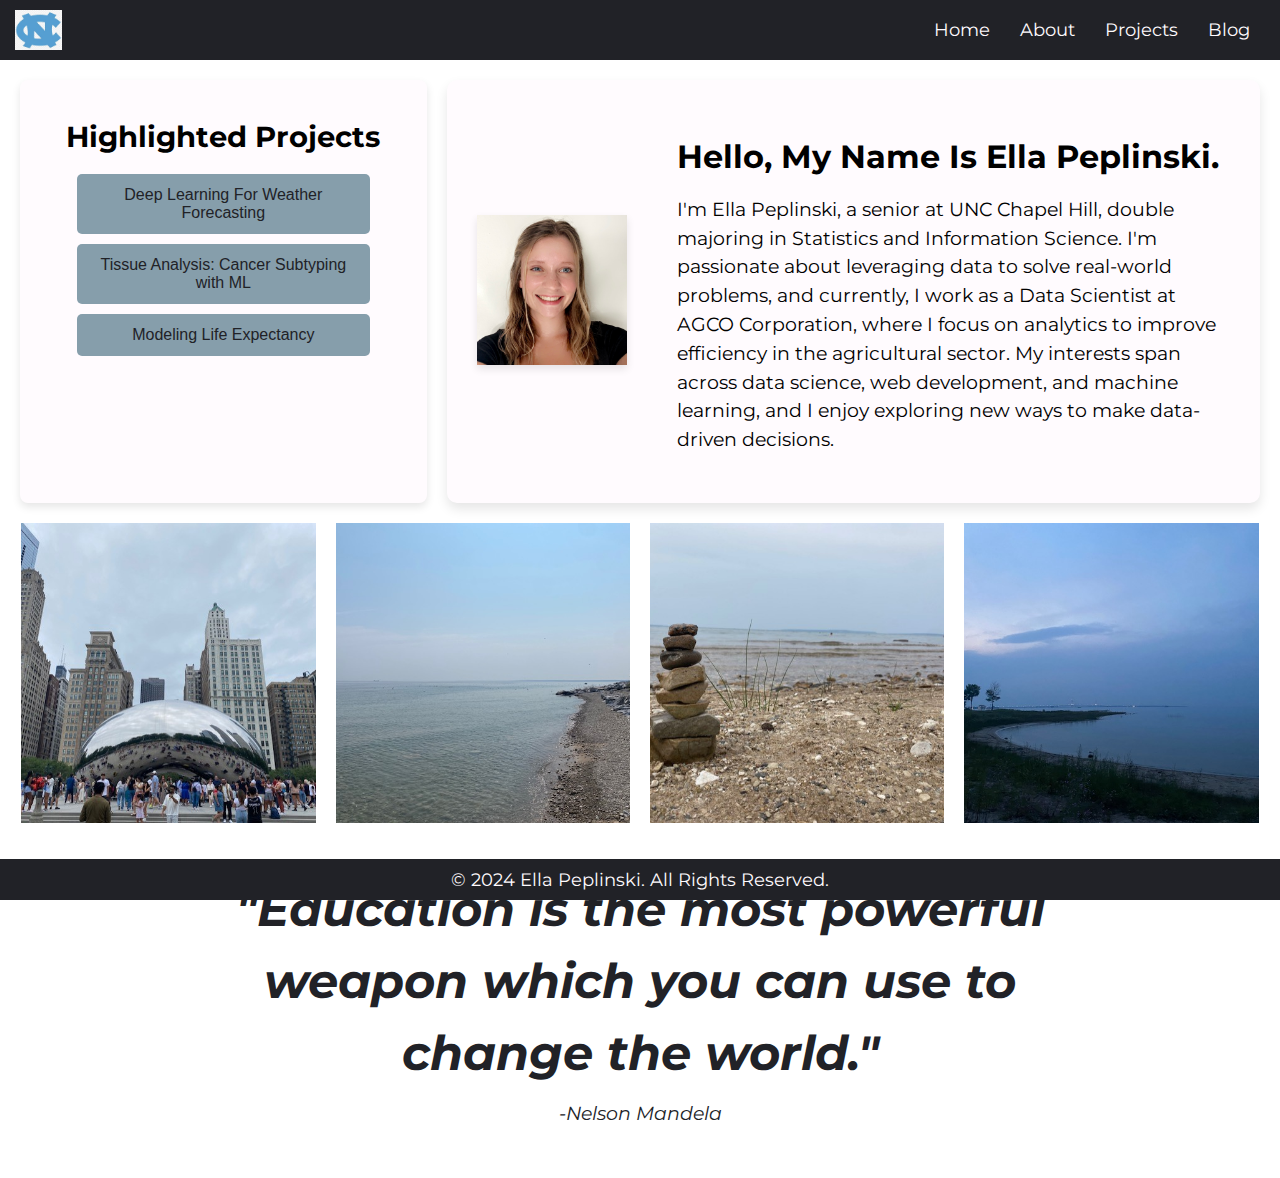
<file: index.html>
<!DOCTYPE html>
<html lang="en">
<head>
    <meta charset="UTF-8">
    <meta name="viewport" content="width=device-width, initial-scale=1.0">
    <title>Final Project</title>
    <link href="https://fonts.googleapis.com/css2?family=Montserrat:wght@400;700&display=swap" rel="stylesheet">
    <link rel="stylesheet" href="css/styles.css"> 
</head>

<body>
    <nav class="nav">
        <div class="nav-header">
            <img src="image/download.jpeg" alt="Logo" class="logo"> <!-- Logo Image -->
            <button class="nav-toggle" aria-label="Toggle Navigation">&#9776;</button> <!-- Hamburger Icon -->
        </div>
        <ul class="nav-links">
            <li><a href="index.html">Home</a></li>
            <li><a href="about.html">About</a></li>
            <li><a href="projects.html">Projects</a></li>
            <li><a href="blog.html">Blog</a></li>
        </ul>
    </nav>
    <script>
        // JavaScript for the toggle function
        const navToggle = document.querySelector(".nav-toggle");
        const navLinks = document.querySelector(".nav-links");

        navToggle.addEventListener("click", () => {
            navLinks.classList.toggle("nav-open");
            navToggle.textContent = navLinks.classList.contains("nav-open") ? "✖" : "☰";
        });
    </script>

    <div class="home-container">
        <section class = "projects-section">
            <h1>Highlighted Projects</h1>
            <a href="Deep_Learning_Project.html">
                <button class="project-button">Deep Learning For Weather Forecasting</button>
            </a>
            <a href="Machine_Learning_Project.html">
                <button class="project-button">Tissue Analysis: Cancer Subtyping with ML</button>
            </a>
            <a href="Data_Science_Project.html">
                <button class="project-button">Modeling Life Expectancy</button>
            </a>
        </section>
    

        <section class="about-section">
            <div class="headshot">
                <img src="image/headshot.jpg" alt = "Ella Peplinski Headshot">
            </div>

            <div class="about-text">
                <h2>Hello, My Name Is Ella Peplinski.</h2>
                <p>  I'm Ella Peplinski, a senior at UNC Chapel Hill, double majoring in Statistics and Information Science. I'm passionate about leveraging data to solve real-world problems, and currently, I work as a Data Scientist at AGCO Corporation, where I focus on analytics to improve efficiency in the agricultural sector. My interests span across data science, web development, and machine learning, and I enjoy exploring new ways to make data-driven decisions.
                </p>
            </div>
        </section>
    </div>

    <section class="image-section">
        <img src="image/bean.jpg" alt="Image 1" class="image">
        <img src="image/water.jpg" alt="Image 2" class="image">
        <img src="image/rock.jpg" alt="Image 3" class="image">
        <img src="image/dusk.jpg" alt="Image 4" class="image">
    </section>

    <section class="quote-section">
        <blockquote class="quote">
            "Education is the most powerful weapon which you can use to change the world."
            <span class="author">-Nelson Mandela</span>
        </blockquote>
    </section>


<footer class="footer">
    <p>&copy; 2024 Ella Peplinski. All Rights Reserved.</p>
</footer>

</body>
</html>
</file>
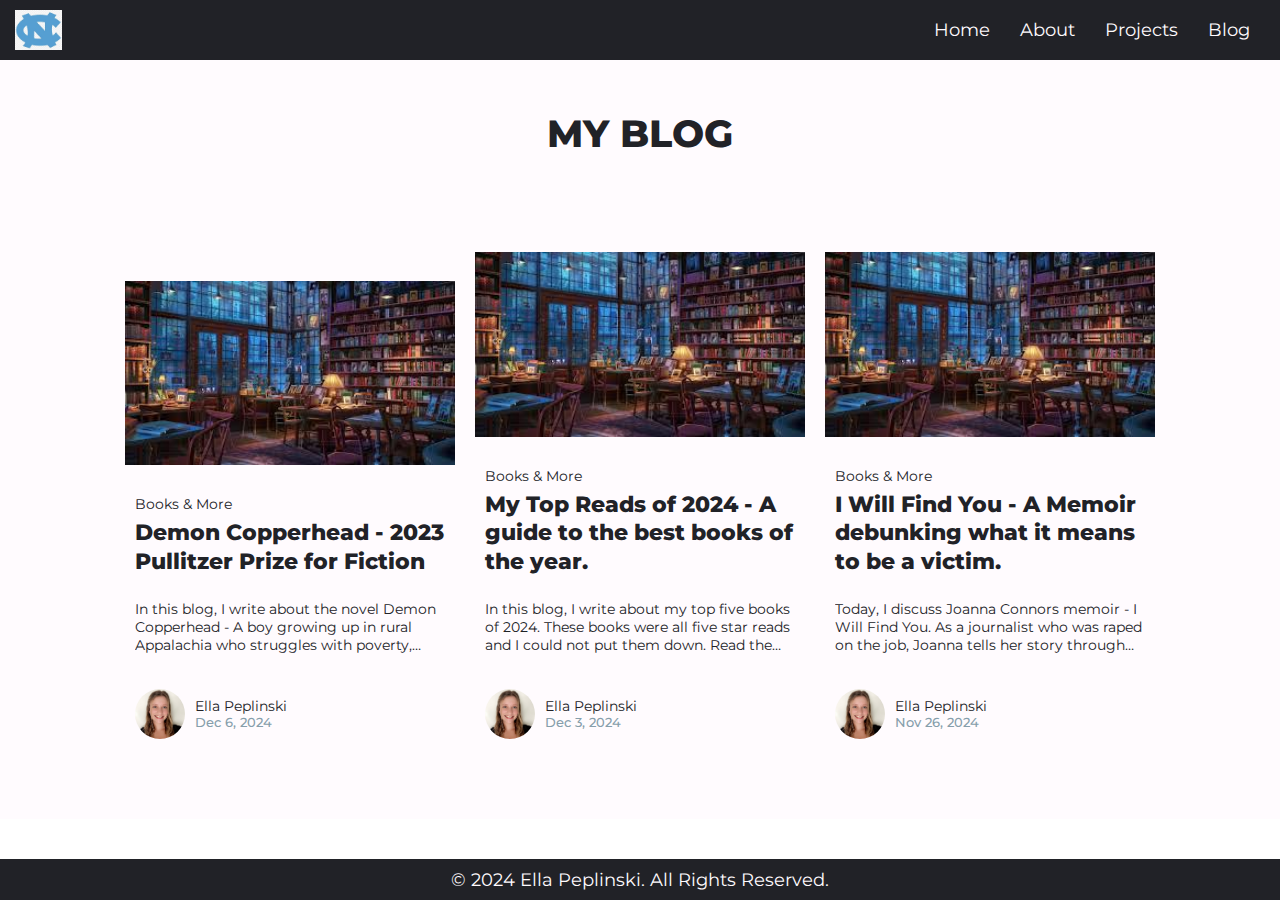
<file: blog.html>
<!DOCTYPE html>
<html lang="en">
<head>
    <meta charset="UTF-8">
    <meta name="viewport" content="width=device-width, initial-scale=1.0">
    <title>Final Project</title>
    <link href="https://fonts.googleapis.com/css2?family=Montserrat:wght@400;700&display=swap" rel="stylesheet">
    <link rel="stylesheet" href="css/styles.css"> 
    <link rel="stylesheet" href="https://cdnjs.cloudflare.com/ajax/libs/font-awesome/6.7.1/css/all.min.css">
</head>

<body>
    <nav class="nav">
        <div class="nav-header">
            <img src="image/download.jpeg" alt="Logo" class="logo"> <!-- Logo Image -->
            <button class="nav-toggle" aria-label="Toggle Navigation">&#9776;</button> <!-- Hamburger Icon -->
        </div>
        <ul class="nav-links">
            <li><a href="index.html">Home</a></li>
            <li><a href="about.html">About</a></li>
            <li><a href="projects.html">Projects</a></li>
            <li><a href="blog.html">Blog</a></li>
        </ul>
    </nav>
    <script>
        // JavaScript for the toggle function
        const navToggle = document.querySelector(".nav-toggle");
        const navLinks = document.querySelector(".nav-links");

        navToggle.addEventListener("click", () => {
            navLinks.classList.toggle("nav-open");
            navToggle.textContent = navLinks.classList.contains("nav-open") ? "✖" : "☰";
        });
    </script>

    <section id="blog">
        <div class="blog-heading">
            <h3>My Blog</h3>
        </div>

        <div class="blog-box-container">

            <div class="blog-box">
                <div class="blog-box-img"></div>
                    <img src="image/books.jpeg" alt="My Top Books">
                    <a href="My_Top_Reads.html" class="blog-img-link" aria-label="Read more about My Top Books">
                        <i class="fa-solid fa-arrow-right-from-bracket"></i>
                    </a>

                <div class="blog-box-text">
                    <strong>Books & More</strong>
                    <a href="Demon_Copperhead_Review.html" class="blog-text-link">Demon Copperhead - 2023 Pullitzer Prize for Fiction</a>
                    <p>In this blog, I write about the novel Demon Copperhead - A boy growing up in rural Appalachia who struggles with poverty, addiction, and generational trauma. Read this review to join in the conversation about a great piece of literary work!</p>
                    <div class="blog-author">
                        <div class="blog-author-img">
                            <img src="image/headshot.jpg" alt="">
                        </div>

                        <div class="blog-author-text">
                            <strong>Ella Peplinski</strong>
                            <span>Dec 6, 2024</span>
                        </div>

                    </div>
                </div>
            </div>



            <div class="blog-box">
                <div class="blog-box-img"></div>
                    <img src="image/books.jpeg" alt="My Top Books">
                    <a href="#" class="blog-img-link" aria-label="Read more about My Top Books">
                        <i class="fa-solid fa-arrow-right-from-bracket"></i>
                    </a>

                <div class="blog-box-text">
                    <strong>Books & More</strong>
                    <a href="#">My Top Reads of 2024 - A guide to the best books of the year.</a>
                    <p>In this blog, I write about my top five books of 2024. These books were all five star reads and I could not put them down. Read the article to find your next book!</p>
                    <div class="blog-author">
                        <div class="blog-author-img">
                            <img src="image/headshot.jpg" alt="">
                        </div>

                        <div class="blog-author-text">
                            <strong>Ella Peplinski</strong>
                            <span>Dec 3, 2024</span>
                        </div>

                    </div>
                </div>
            </div>



            <div class="blog-box">
                <div class="blog-box-img"></div>
                    <img src="image/books.jpeg" alt="My Top Books">
                    <a href="#" class="blog-img-link" aria-label="Read more about My Top Books">
                        <i class="fa-solid fa-arrow-right-from-bracket"></i>
                    </a>

                <div class="blog-box-text">
                    <strong>Books & More</strong>
                    <a href="#">I Will Find You - A Memoir debunking what it means to be a victim.</a>
                    <p>Today, I discuss Joanna Connors memoir - I Will Find You. As a journalist who was raped on the job, Joanna tells her story through the victim narrative, debunking what it means to be a victim, and how, more often than not, it is not a flashy scene but a slow descent into losing onself. I talk about her empowering story in this review.</p>
                    <div class="blog-author">
                        <div class="blog-author-img">
                            <img src="image/headshot.jpg" alt="">
                        </div>

                        <div class="blog-author-text">
                            <strong>Ella Peplinski</strong>
                            <span>Nov 26, 2024</span>
                        </div>

                    </div>
                </div>
            </div>
        </div>
    </section>

<footer class="footer">
    <p>&copy; 2024 Ella Peplinski. All Rights Reserved.</p>
</footer>

</body>
</html>
</file>
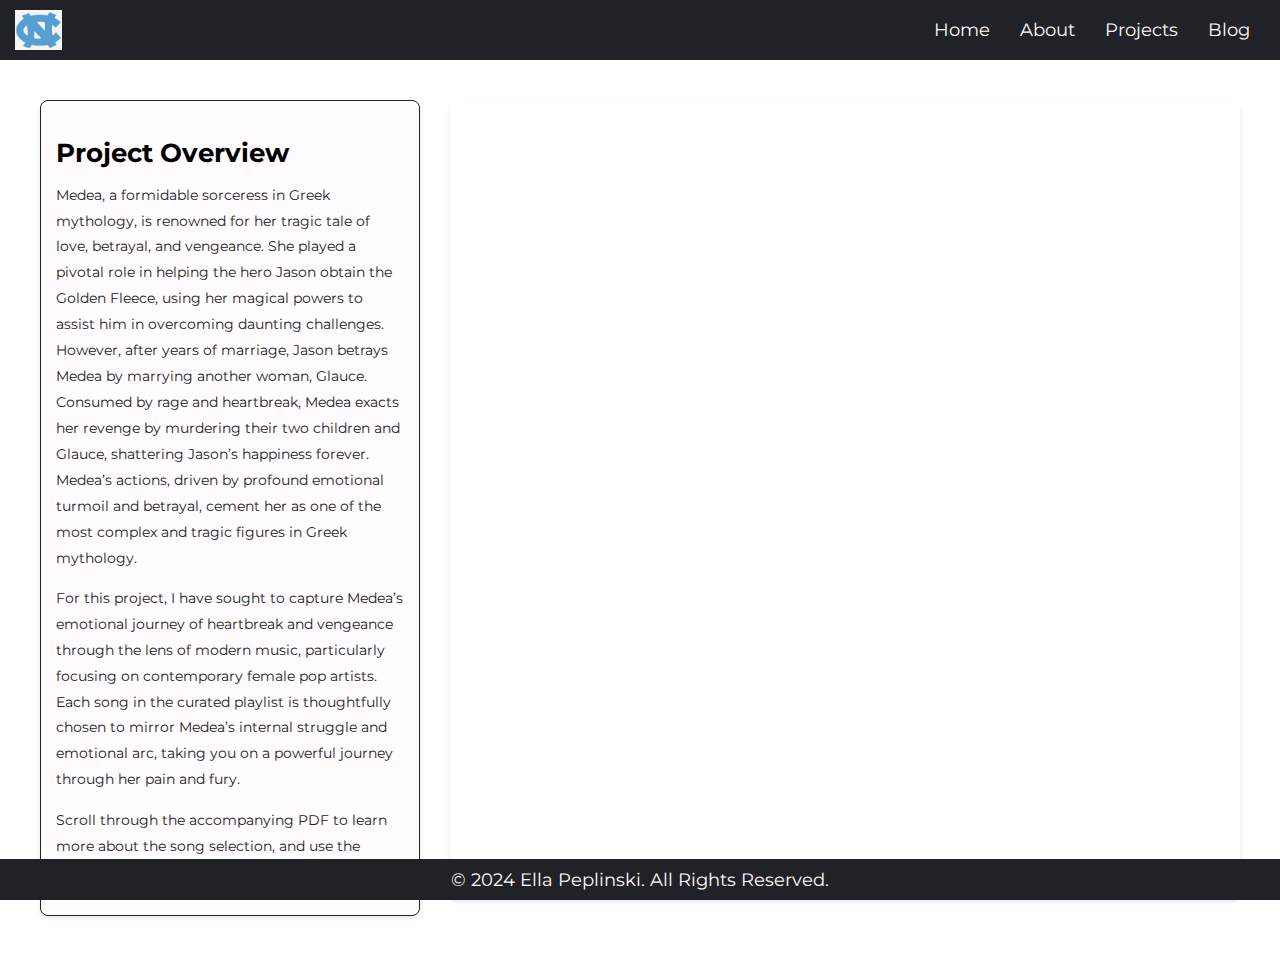
<file: Classical_Mythology_Project.html>
<!DOCTYPE html>
<html lang="en">
<head>
    <meta charset="UTF-8">
    <meta name="viewport" content="width=device-width, initial-scale=1.0">
    <title>Final Project</title>
    <link href="https://fonts.googleapis.com/css2?family=Montserrat:wght@400;700&display=swap" rel="stylesheet">
    <link rel="stylesheet" href="css/styles.css"> 
</head>

<body>
    <nav class="nav">
        <div class="nav-header">
            <img src="image/download.jpeg" alt="Logo" class="logo"> <!-- Logo Image -->
            <button class="nav-toggle" aria-label="Toggle Navigation">&#9776;</button> <!-- Hamburger Icon -->
        </div>
        <ul class="nav-links">
            <li><a href="index.html">Home</a></li>
            <li><a href="about.html">About</a></li>
            <li><a href="projects.html">Projects</a></li>
            <li><a href="blog.html">Blog</a></li>
        </ul>
    </nav>
    <script>
        // JavaScript for the toggle function
        const navToggle = document.querySelector(".nav-toggle");
        const navLinks = document.querySelector(".nav-links");

        navToggle.addEventListener("click", () => {
            navLinks.classList.toggle("nav-open");
            navToggle.textContent = navLinks.classList.contains("nav-open") ? "✖" : "☰";
        });
    </script>

    <div class="project-container">
        <div class="abstract-section">
            <h2>Project Overview</h2>
            <p>
                Medea, a formidable sorceress in Greek mythology, is renowned for her tragic tale of love, betrayal, and vengeance. She played a pivotal role in helping the hero Jason obtain the Golden Fleece, using her magical powers to assist him in overcoming daunting challenges. However, after years of marriage, Jason betrays Medea by marrying another woman, Glauce. Consumed by rage and heartbreak, Medea exacts her revenge by murdering their two children and Glauce, shattering Jason’s happiness forever. Medea’s actions, driven by profound emotional turmoil and betrayal, cement her as one of the most complex and tragic figures in Greek mythology.
            </p>
            <p>
                For this project, I have sought to capture Medea’s emotional journey of heartbreak and vengeance through the lens of modern music, particularly focusing on contemporary female pop artists. Each song in the curated playlist is thoughtfully chosen to mirror Medea’s internal struggle and emotional arc, taking you on a powerful journey through her pain and fury.
            </p>
            <p>
                Scroll through the accompanying PDF to learn more about the song selection, and use the provided link to listen to the playlist in real-time.
            </p>

        </div>

        <div class="pdf-section">
            <iframe src="project/The Heartbreak of Medea - Creative Project copy.pdf" title="Machine Learning Project Paper" width="100%" height="600px"></iframe>
        </div>
    </div>

<footer class="footer">
    <p>&copy; 2024 Ella Peplinski. All Rights Reserved.</p>
</footer>

</body>
</html>
</file>
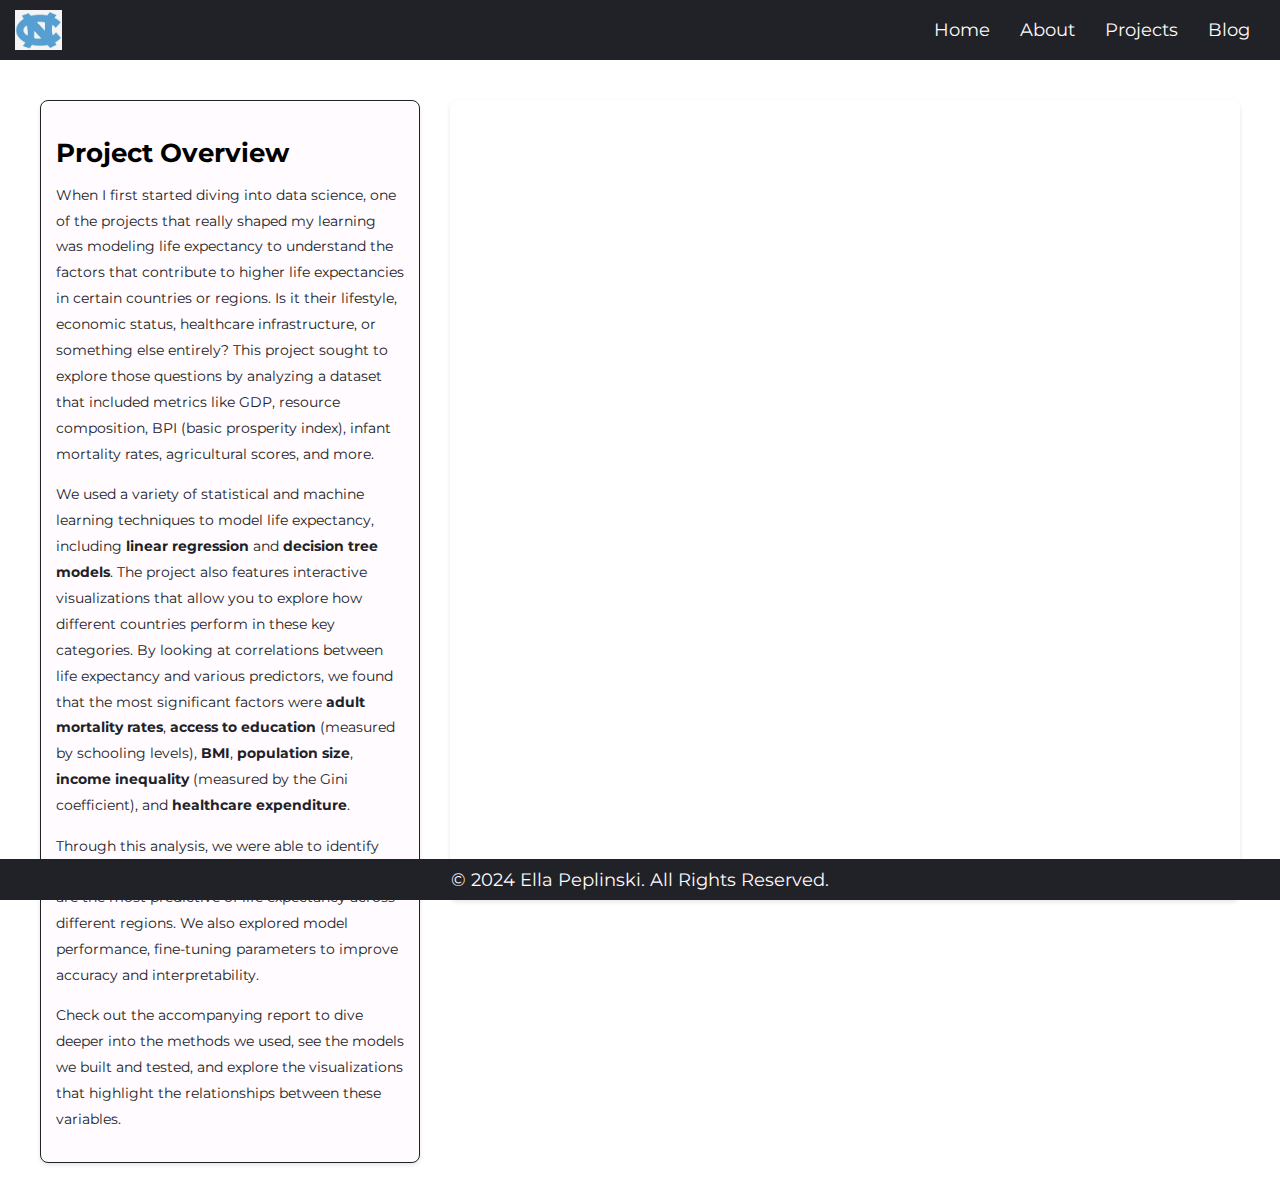
<file: Data_Science_Project.html>
<!DOCTYPE html>
<html lang="en">
<head>
    <meta charset="UTF-8">
    <meta name="viewport" content="width=device-width, initial-scale=1.0">
    <title>Final Project</title>
    <link href="https://fonts.googleapis.com/css2?family=Montserrat:wght@400;700&display=swap" rel="stylesheet">
    <link rel="stylesheet" href="css/styles.css"> 
</head>

<body>
    <nav class="nav">
        <div class="nav-header">
            <img src="image/download.jpeg" alt="Logo" class="logo"> <!-- Logo Image -->
            <button class="nav-toggle" aria-label="Toggle Navigation">&#9776;</button> <!-- Hamburger Icon -->
        </div>
        <ul class="nav-links">
            <li><a href="index.html">Home</a></li>
            <li><a href="about.html">About</a></li>
            <li><a href="projects.html">Projects</a></li>
            <li><a href="blog.html">Blog</a></li>
        </ul>
    </nav>
    <script>
        // JavaScript for the toggle function
        const navToggle = document.querySelector(".nav-toggle");
        const navLinks = document.querySelector(".nav-links");

        navToggle.addEventListener("click", () => {
            navLinks.classList.toggle("nav-open");
            navToggle.textContent = navLinks.classList.contains("nav-open") ? "✖" : "☰";
        });
    </script>

    <div class="project-container">
        <div class="abstract-section">
            <h2>Project Overview</h2>
            <p>
                When I first started diving into data science, one of the projects that really shaped my learning was modeling life expectancy to understand the factors that contribute to higher life expectancies in certain countries or regions. Is it their lifestyle, economic status, healthcare infrastructure, or something else entirely? This project sought to explore those questions by analyzing a dataset that included metrics like GDP, resource composition, BPI (basic prosperity index), infant mortality rates, agricultural scores, and more.
            </p>
            <p>
                We used a variety of statistical and machine learning techniques to model life expectancy, including <strong>linear regression</strong> and <strong>decision tree models</strong>. The project also features interactive visualizations that allow you to explore how different countries perform in these key categories. By looking at correlations between life expectancy and various predictors, we found that the most significant factors were <strong>adult mortality rates</strong>, <strong>access to education</strong> (measured by schooling levels), <strong>BMI</strong>, <strong>population size</strong>, <strong>income inequality</strong> (measured by the Gini coefficient), and <strong>healthcare expenditure</strong>.
            </p>
            <p>
                Through this analysis, we were able to identify patterns and trends that suggest which variables are the most predictive of life expectancy across different regions. We also explored model performance, fine-tuning parameters to improve accuracy and interpretability.
            </p>
            <p>
                Check out the accompanying report to dive deeper into the methods we used, see the models we built and tested, and explore the visualizations that highlight the relationships between these variables.
            </p>

        </div>

        <div class="pdf-section">
            <iframe src="project/Data_Science_Final_Report copy.pdf" title="Machine Learning Project Paper" width="100%" height="600px"></iframe>
        </div>
    </div>

<footer class="footer">
    <p>&copy; 2024 Ella Peplinski. All Rights Reserved.</p>
</footer>

</body>
</html>
</file>
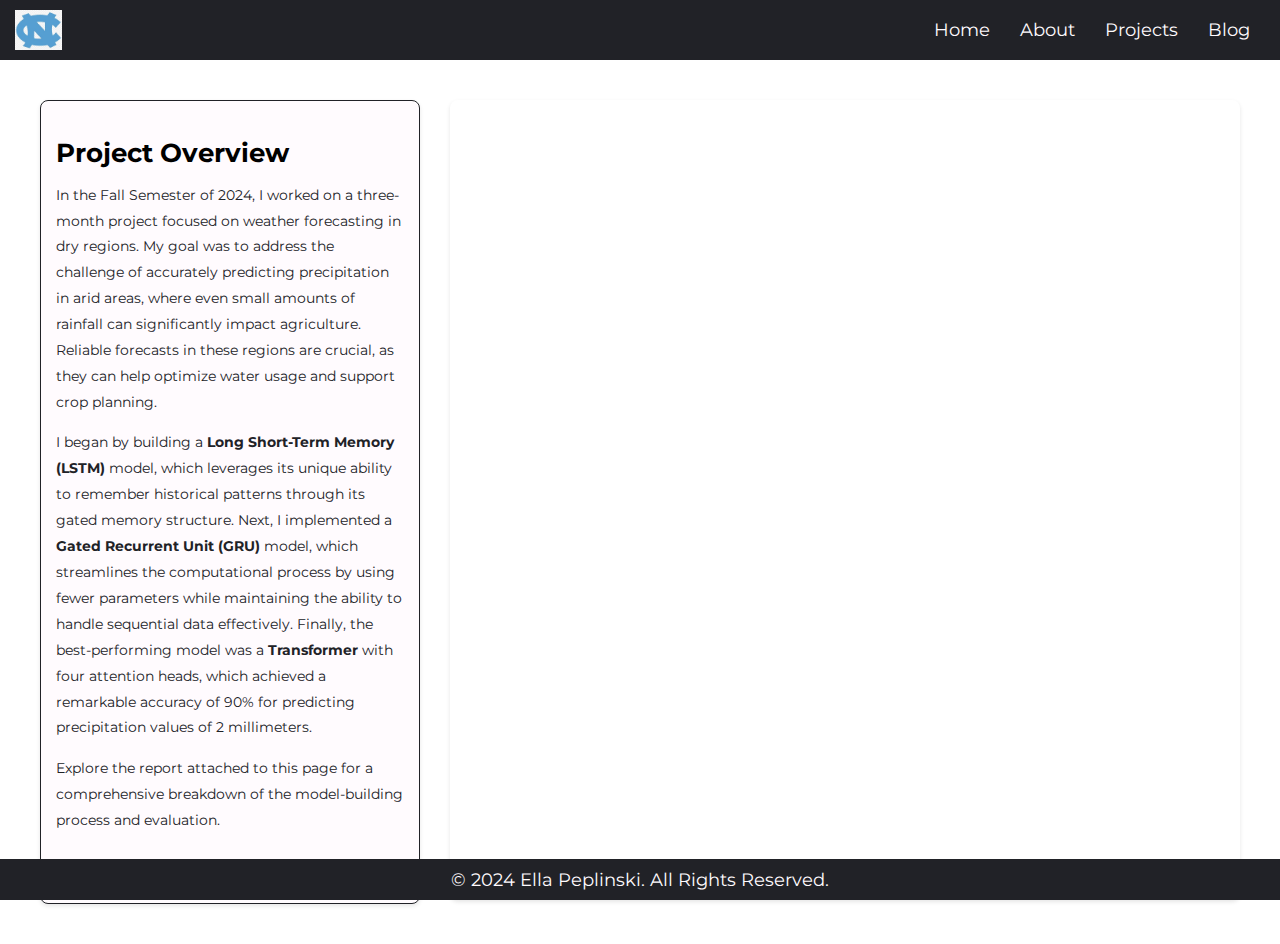
<file: Deep_Learning_Project.html>
<!DOCTYPE html>
<html lang="en">
<head>
    <meta charset="UTF-8">
    <meta name="viewport" content="width=device-width, initial-scale=1.0">
    <title>Final Project</title>
    <link href="https://fonts.googleapis.com/css2?family=Montserrat:wght@400;700&display=swap" rel="stylesheet">
    <link rel="stylesheet" href="css/styles.css"> 
</head>

<body>
    <nav class="nav">
        <div class="nav-header">
            <img src="image/download.jpeg" alt="Logo" class="logo"> <!-- Logo Image -->
            <button class="nav-toggle" aria-label="Toggle Navigation">&#9776;</button> <!-- Hamburger Icon -->
        </div>
        <ul class="nav-links">
            <li><a href="index.html">Home</a></li>
            <li><a href="about.html">About</a></li>
            <li><a href="projects.html">Projects</a></li>
            <li><a href="blog.html">Blog</a></li>
        </ul>
    </nav>
    <script>
        // JavaScript for the toggle function
        const navToggle = document.querySelector(".nav-toggle");
        const navLinks = document.querySelector(".nav-links");

        navToggle.addEventListener("click", () => {
            navLinks.classList.toggle("nav-open");
            navToggle.textContent = navLinks.classList.contains("nav-open") ? "✖" : "☰";
        });
    </script>

    <div class="project-container">
        <div class="abstract-section">
            <h2>Project Overview</h2>
            <p>
                In the Fall Semester of 2024, I worked on a three-month project focused on weather forecasting in dry regions. My goal was to address the challenge of accurately predicting precipitation in arid areas, where even small amounts of rainfall can significantly impact agriculture. Reliable forecasts in these regions are crucial, as they can help optimize water usage and support crop planning.
            </p>
            <p>
                I began by building a <strong>Long Short-Term Memory (LSTM)</strong> model, which leverages its unique ability to remember historical patterns through its gated memory structure. Next, I implemented a <strong>Gated Recurrent Unit (GRU)</strong> model, which streamlines the computational process by using fewer parameters while maintaining the ability to handle sequential data effectively. Finally, the best-performing model was a <strong>Transformer</strong> with four attention heads, which achieved a remarkable accuracy of 90% for predicting precipitation values of 2 millimeters.
            </p>
            <p>
                Explore the report attached to this page for a comprehensive breakdown of the model-building process and evaluation.
            </p>

        </div>

        <div class="pdf-section">
            <iframe src="project/Final_Report_STOR566 copy.pdf" title="Deep Learning Project Paper" width="100%" height="600px"></iframe>
        </div>
    </div>

    


<footer class="footer">
    <p>&copy; 2024 Ella Peplinski. All Rights Reserved.</p>
</footer>
        
</body>
</html>
</file>
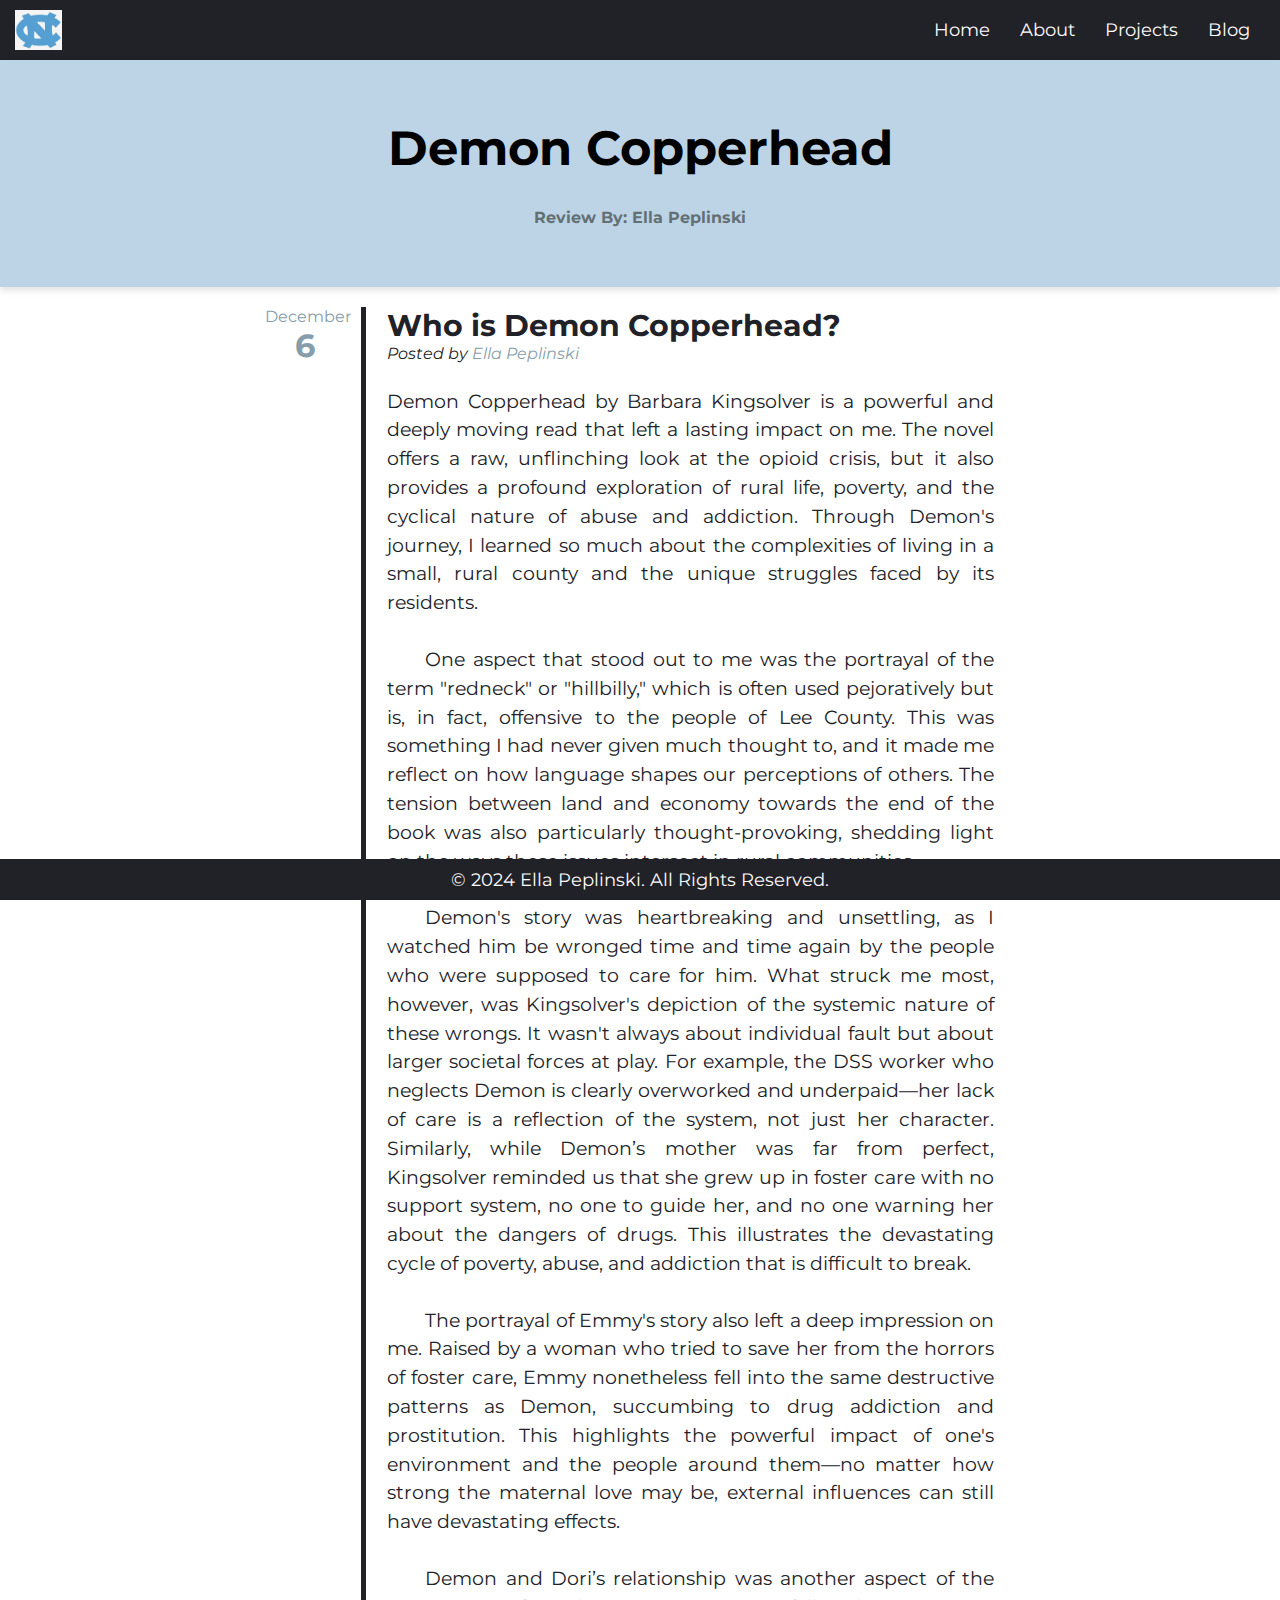
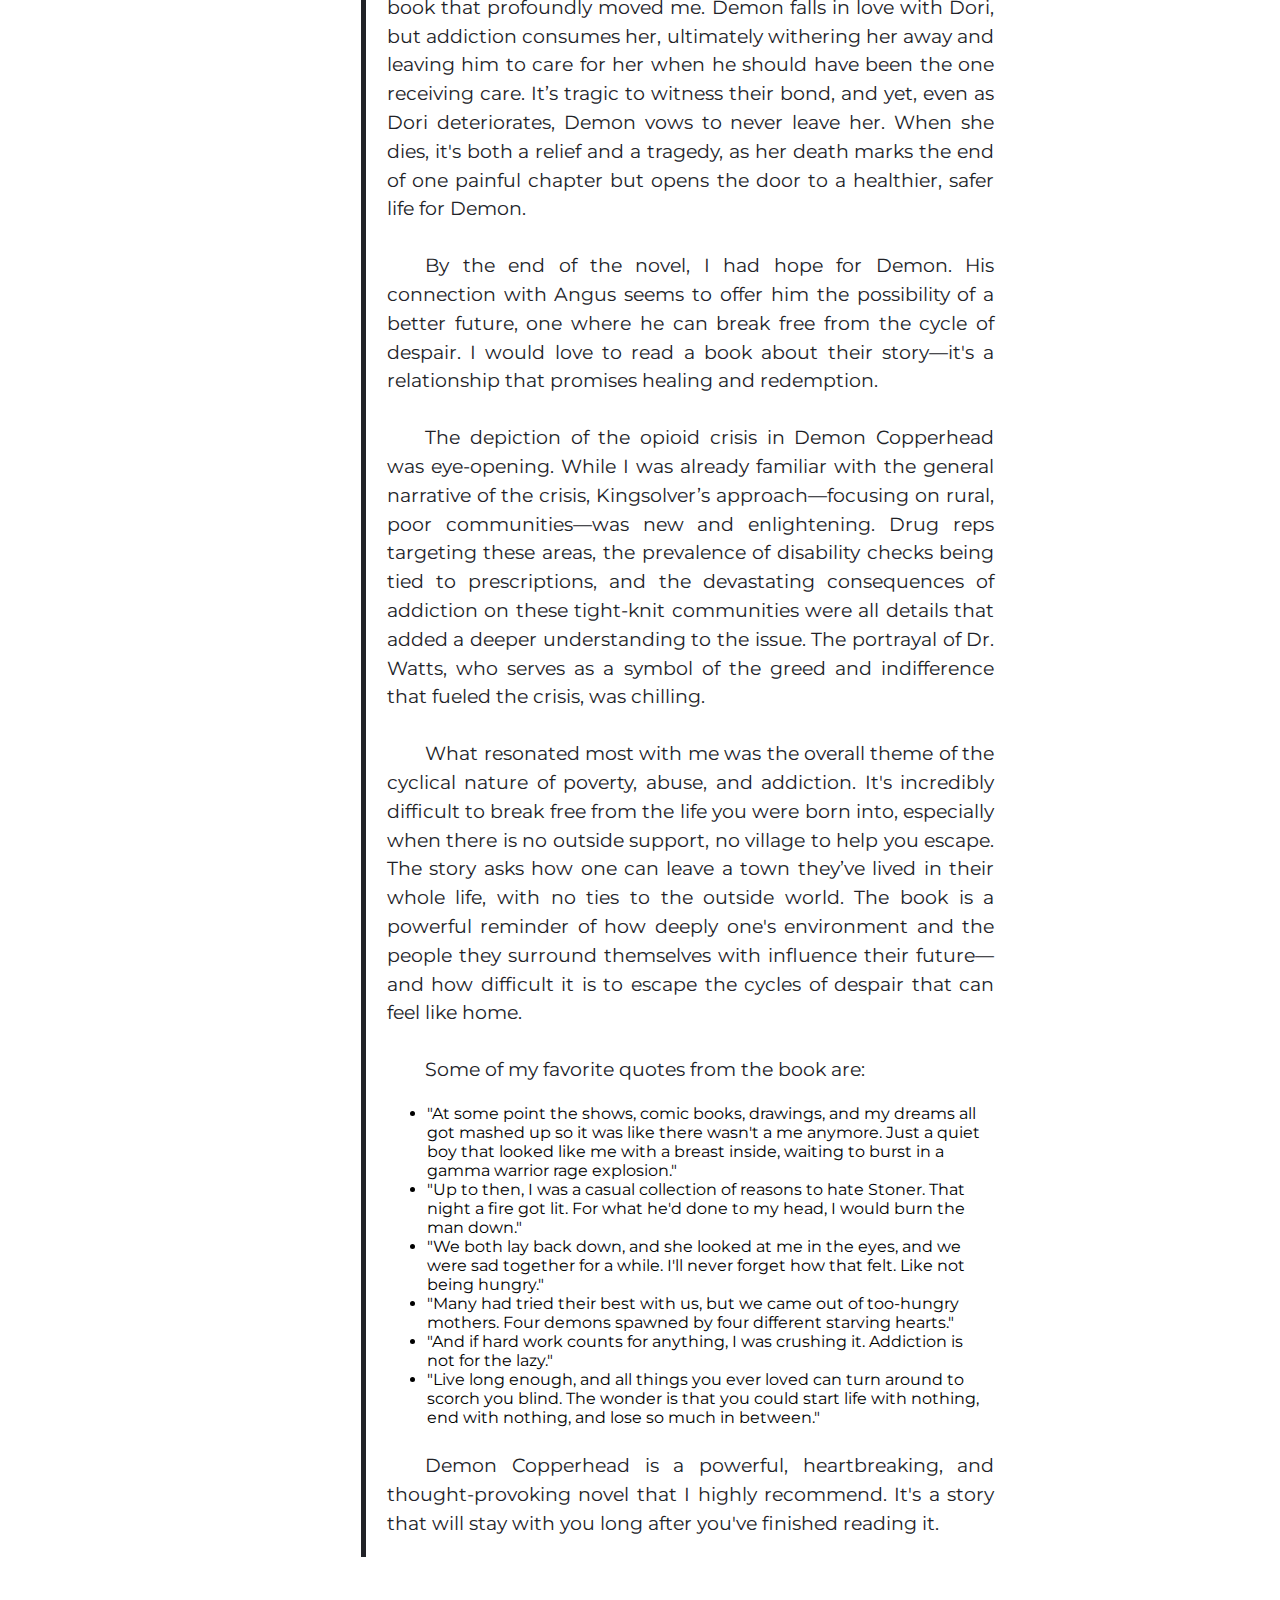
<file: Demon_Copperhead_Review.html>
<!DOCTYPE html>
<html lang="en">
<head>
    <meta charset="UTF-8">
    <meta name="viewport" content="width=device-width, initial-scale=1.0">
    <title>Final Project</title>
    <link href="https://fonts.googleapis.com/css2?family=Montserrat:wght@400;700&display=swap" rel="stylesheet">
    <link rel="stylesheet" href="css/styles.css"> 
</head>

<body>
    <nav class="nav">
        <div class="nav-header">
            <img src="image/download.jpeg" alt="Logo" class="logo"> <!-- Logo Image -->
            <button class="nav-toggle" aria-label="Toggle Navigation">&#9776;</button> <!-- Hamburger Icon -->
        </div>
        <ul class="nav-links">
            <li><a href="index.html">Home</a></li>
            <li><a href="about.html">About</a></li>
            <li><a href="projects.html">Projects</a></li>
            <li><a href="blog.html">Blog</a></li>
        </ul>
    </nav>
    <script>
        // JavaScript for the toggle function
        const navToggle = document.querySelector(".nav-toggle");
        const navLinks = document.querySelector(".nav-links");

        navToggle.addEventListener("click", () => {
            navLinks.classList.toggle("nav-open");
            navToggle.textContent = navLinks.classList.contains("nav-open") ? "✖" : "☰";
        });
    </script>

    <section class="banner">
        <h1>Demon Copperhead</h1>
        <p class="review-by">Review By: Ella Peplinski</p>
    </section>

    <div class="content">
        <div class="date">
            <span class="month">December</span>
            <span class="day">6</span>
        </div>
        <div class="article">
            <h2>Who is Demon Copperhead?</h2>
            <h3>Posted by <span class="author-name">Ella Peplinski</span></h3>
            <p class="firstpara"><span class="firstcharacter">D</span>emon Copperhead by Barbara Kingsolver is a powerful and deeply moving read that left a lasting impact on me. The novel offers a raw, unflinching look at the opioid crisis, but it also provides a profound exploration of rural life, poverty, and the cyclical nature of abuse and addiction. Through Demon's journey, I learned so much about the complexities of living in a small, rural county and the unique struggles faced by its residents.</p>
            <p>One aspect that stood out to me was the portrayal of the term "redneck" or "hillbilly," which is often used pejoratively but is, in fact, offensive to the people of Lee County. This was something I had never given much thought to, and it made me reflect on how language shapes our perceptions of others. The tension between land and economy towards the end of the book was also particularly thought-provoking, shedding light on the ways these issues intersect in rural communities.</p>
            <p>Demon's story was heartbreaking and unsettling, as I watched him be wronged time and time again by the people who were supposed to care for him. What struck me most, however, was Kingsolver's depiction of the systemic nature of these wrongs. It wasn't always about individual fault but about larger societal forces at play. For example, the DSS worker who neglects Demon is clearly overworked and underpaid—her lack of care is a reflection of the system, not just her character. Similarly, while Demon’s mother was far from perfect, Kingsolver reminded us that she grew up in foster care with no support system, no one to guide her, and no one warning her about the dangers of drugs. This illustrates the devastating cycle of poverty, abuse, and addiction that is difficult to break.</p>
            <p>The portrayal of Emmy's story also left a deep impression on me. Raised by a woman who tried to save her from the horrors of foster care, Emmy nonetheless fell into the same destructive patterns as Demon, succumbing to drug addiction and prostitution. This highlights the powerful impact of one's environment and the people around them—no matter how strong the maternal love may be, external influences can still have devastating effects.</p>
            <p>Demon and Dori’s relationship was another aspect of the book that profoundly moved me. Demon falls in love with Dori, but addiction consumes her, ultimately withering her away and leaving him to care for her when he should have been the one receiving care. It’s tragic to witness their bond, and yet, even as Dori deteriorates, Demon vows to never leave her. When she dies, it's both a relief and a tragedy, as her death marks the end of one painful chapter but opens the door to a healthier, safer life for Demon.</p>
            <p>By the end of the novel, I had hope for Demon. His connection with Angus seems to offer him the possibility of a better future, one where he can break free from the cycle of despair. I would love to read a book about their story—it's a relationship that promises healing and redemption.</p>
            <p>The depiction of the opioid crisis in Demon Copperhead was eye-opening. While I was already familiar with the general narrative of the crisis, Kingsolver’s approach—focusing on rural, poor communities—was new and enlightening. Drug reps targeting these areas, the prevalence of disability checks being tied to prescriptions, and the devastating consequences of addiction on these tight-knit communities were all details that added a deeper understanding to the issue. The portrayal of Dr. Watts, who serves as a symbol of the greed and indifference that fueled the crisis, was chilling.</p>
            <p>What resonated most with me was the overall theme of the cyclical nature of poverty, abuse, and addiction. It's incredibly difficult to break free from the life you were born into, especially when there is no outside support, no village to help you escape. The story asks how one can leave a town they’ve lived in their whole life, with no ties to the outside world. The book is a powerful reminder of how deeply one's environment and the people they surround themselves with influence their future—and how difficult it is to escape the cycles of despair that can feel like home.</p>
            <p>Some of my favorite quotes from the book are:</p>
            <ul>
                <li>"At some point the shows, comic books, drawings, and my dreams all got mashed up so it was like there wasn't a me anymore. Just a quiet boy that looked like me with a breast inside, waiting to burst in a gamma warrior rage explosion."</li>
                <li>"Up to then, I was a casual collection of reasons to hate Stoner. That night a fire got lit. For what he'd done to my head, I would burn the man down."</li>
                <li>"We both lay back down, and she looked at me in the eyes, and we were sad together for a while. I'll never forget how that felt. Like not being hungry."</li>
                <li>"Many had tried their best with us, but we came out of too-hungry mothers. Four demons spawned by four different starving hearts."</li>
                <li>"And if hard work counts for anything, I was crushing it. Addiction is not for the lazy."</li>
                <li>"Live long enough, and all things you ever loved can turn around to scorch you blind. The wonder is that you could start life with nothing, end with nothing, and lose so much in between."</li>
            </ul>
            <p>Demon Copperhead is a powerful, heartbreaking, and thought-provoking novel that I highly recommend. It's a story that will stay with you long after you've finished reading it.</p>
        </div>        
    </div>


<footer class="footer">
    <p>&copy; 2024 Ella Peplinski. All Rights Reserved.</p>
</footer>

</body>
</html>
</file>
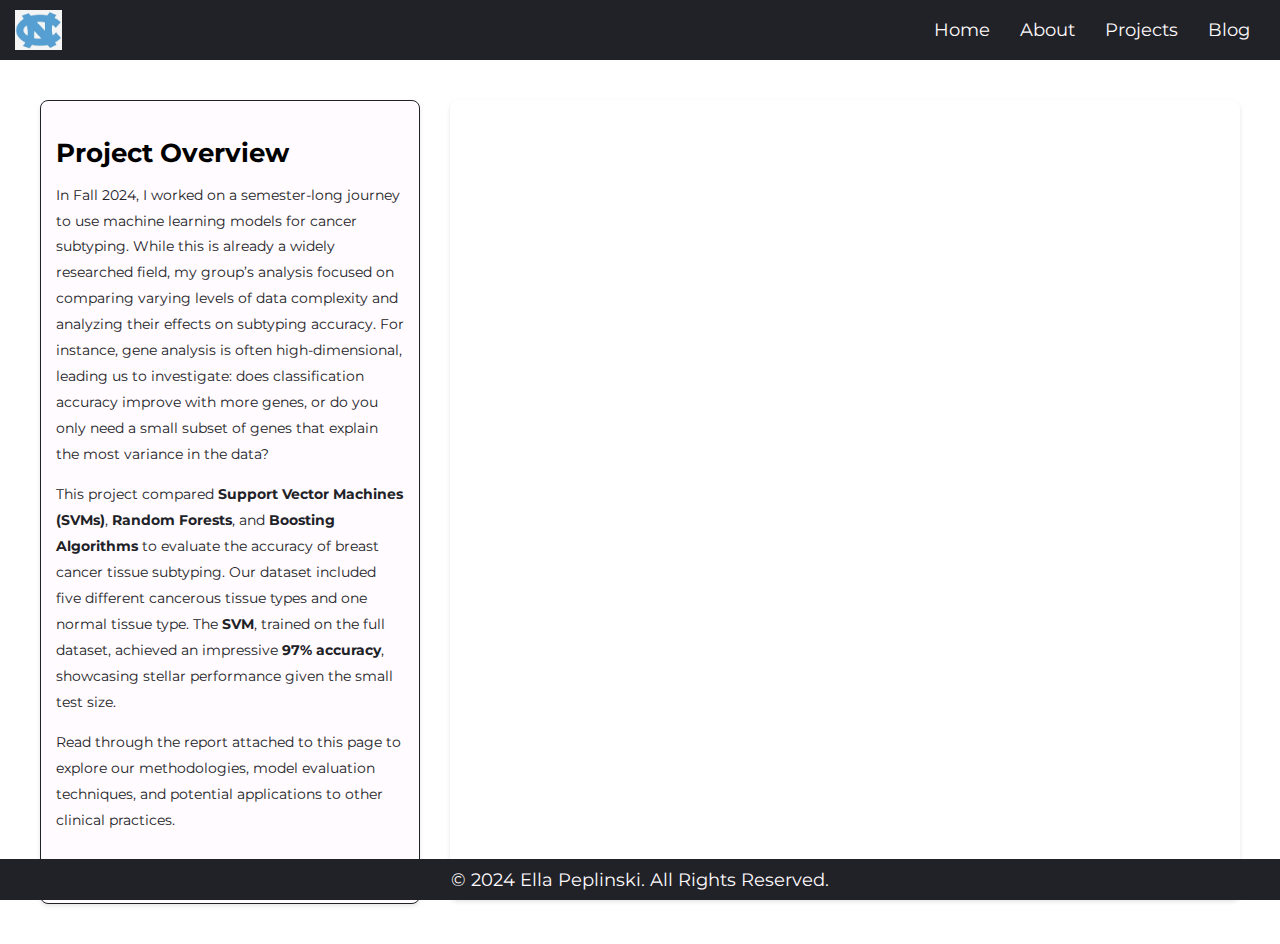
<file: Machine_Learning_Project.html>
<!DOCTYPE html>
<html lang="en">
<head>
    <meta charset="UTF-8">
    <meta name="viewport" content="width=device-width, initial-scale=1.0">
    <title>Final Project</title>
    <link href="https://fonts.googleapis.com/css2?family=Montserrat:wght@400;700&display=swap" rel="stylesheet">
    <link rel="stylesheet" href="css/styles.css"> 
</head>

<body>
    <nav class="nav">
        <div class="nav-header">
            <img src="image/download.jpeg" alt="Logo" class="logo"> <!-- Logo Image -->
            <button class="nav-toggle" aria-label="Toggle Navigation">&#9776;</button> <!-- Hamburger Icon -->
        </div>
        <ul class="nav-links">
            <li><a href="index.html">Home</a></li>
            <li><a href="about.html">About</a></li>
            <li><a href="projects.html">Projects</a></li>
            <li><a href="blog.html">Blog</a></li>
        </ul>
    </nav>
    <script>
        // JavaScript for the toggle function
        const navToggle = document.querySelector(".nav-toggle");
        const navLinks = document.querySelector(".nav-links");

        navToggle.addEventListener("click", () => {
            navLinks.classList.toggle("nav-open");
            navToggle.textContent = navLinks.classList.contains("nav-open") ? "✖" : "☰";
        });
    </script>

    <div class="project-container">
        <div class="abstract-section">
            <h2>Project Overview</h2>
            <p>
                In Fall 2024, I worked on a semester-long journey to use machine learning models for cancer subtyping. While this is already a widely researched field, my group’s analysis focused on comparing varying levels of data complexity and analyzing their effects on subtyping accuracy. For instance, gene analysis is often high-dimensional, leading us to investigate: does classification accuracy improve with more genes, or do you only need a small subset of genes that explain the most variance in the data?
            </p>
            <p>
                This project compared <strong>Support Vector Machines (SVMs)</strong>, <strong>Random Forests</strong>, and <strong>Boosting Algorithms</strong> to evaluate the accuracy of breast cancer tissue subtyping. Our dataset included five different cancerous tissue types and one normal tissue type. The <strong>SVM</strong>, trained on the full dataset, achieved an impressive <strong>97% accuracy</strong>, showcasing stellar performance given the small test size.
            </p>
            <p>
                Read through the report attached to this page to explore our methodologies, model evaluation techniques, and potential applications to other clinical practices.
            </p>

        </div>

        <div class="pdf-section">
            <iframe src="project/Final Report STOR 565 copy.pdf" title="Machine Learning Project Paper" width="100%" height="600px"></iframe>
        </div>
    </div>

<footer class="footer">
    <p>&copy; 2024 Ella Peplinski. All Rights Reserved.</p>
</footer>

</body>
</html>
</file>
<file: css/styles.css>
body {
    font-family: 'Montserrat', sans-serif; /* Using the Google Font*/
    margin: 0;
    padding: 0;
}

ul {
    font-family: 'Montserrat', sans-serif;
}

li {
    font-family: 'Montserrat', sans-serif;
}

nav {
    background-color: #212227;
    padding: 10px 15px;
    display: flex;
    justify-content: space-between;
    align-items: center;
}

.nav-header {
    display: flex;
    align-items: center;
    width: 100%;
    justify-content: space-between;
}

.logo {
    max-height: 40px;
}

/* Navigation Links */
.nav-links {
    list-style: none;
    padding: 0;
    margin: 0;
    display: none; 
    flex-direction: column; /* Stack items vertically on mobile */
}

.nav-links li {
    margin: 10px 0; /* Add some spacing between links */
}

.nav-links a {
    color: #FFFBFE; 
    text-decoration: none;
    font-size: 18px;
}

.nav-links a:hover {
    text-decoration: underline;
}

/* Hamburger Icon */
.nav-toggle {
    background-color: transparent;
    color: #FFFBFE;
    background: none;
    border: none;
    font-size: 24px;
    cursor: pointer;
}

/* When the navigation is opened */
.nav-open {
    display: flex; /* Show links when opened */
}

/* Container Styling */
.home-container {
    display: flex;
    flex-direction: column; /* Stack sections vertically */
    gap: 20px;
    padding: 20px;
}

/* Highlighted Projects Section */
.projects-section {
    background-color: #FFFBFE;
    padding: 20px;
    border-radius: 8px;
    text-align: center;
    box-shadow: 0 4px 8px rgba(0, 0, 0, 0.1);
}

.projects-section h1 {
    margin-bottom: 20px;
    font-size: 1.8em;
}

a {
    text-decoration: none;
}
.project-button {
    display: block;
    width: 80%;
    margin: 10px auto;
    padding: 12px 20px;
    font-size: 1em;
    background-color: #869eAB;
    color: #212227;
    border: none;
    border-radius: 5px;
    cursor: pointer;
    transition: all 0.3s ease;
}

.project-button:hover {
    background-color: #BDD4E7;
    transform: translateY(-2px);
    box-shadow: 0px 6px 8px rgba(0, 0, 0, 0.3);
}

/* About Section */
.about-section {
    display: flex;
    flex-direction: row; /* Image and text side by side */
    gap: 10px; /* Space between the image and text */
    align-items: center;
    background-color: #FFFBFE;
    padding: 20px;
    border-radius: 8px;
    box-shadow: 0 4px 8px rgba(0, 0, 0, 0.1);
}

/* Headshot Styling */
.headshot img {
    width: 100px;
    height: 100px;
    border-radius: 0%;
    object-fit: cover;
    box-shadow: 0 4px 8px rgba(0, 0, 0, 0.1);
}

/* About Text */
.about-text h2 {
    margin-bottom: 10px;
    font-size: 1.5em;
}

.about-text p {
    font-size: 1em;
    line-height: 1.5;
}

/* Image Section */
.image-section {
    display: flex; 
    flex-wrap: wrap; 
    justify-content: center; 
    gap: 20px; 
    margin-top: 20px 0; 
    margin-bottom: 20px;
}

/* Image Styling for Mobile */
.image-section .image {
    width: 45%; 
    max-width: 300px; 
    height: 250px;
    object-fit: cover;
    transition: transform 1.0s ease; /* Smooth transition for the hover effect */
}

/* Quote Section Styling */
.quote-section {
    text-align: center; /* Center the quote */
    margin-top: 40px; /* Add space above the quote */
    margin-bottom: 40px; /* Add space below the quote */
}

/* Styling for the quote text */
.quote {
    font-size: 1.5rem; /* Big font size */
    font-weight: bold; /* Make the quote bold */
    font-style: italic; /* Italicized for a quote effect */
    line-height: 1.5; /* Spacing between lines of the quote */
    color: #212227; /* Dark color for visibility */
    max-width: 800px; /* Limit the width of the quote */
    margin: 0 auto; /* Center the quote */
    padding: 10px; /* Add padding around the quote */
}

/* Styling for the author */
.author {
    display: block; /* Make the author a block-level element */
    margin-top: 10px; /* Add space between quote and author */
    font-size: 1.2rem; /* Slightly smaller font for the author */
    font-weight: normal; /* Not bold */
    color: #212227; /* Lighter color for the author's name */
}

.projects-page .banner {
    position: relative;
    width: 100%;
    height: 250px;
    overflow: hidden;
    /*font-weight: bold; /* Make the quote bold */
    /*text-align: center; */
    /*padding: 40px 40px; */
    /*font-size: 1.8rem; */
    /* box-shadow: 0px 4px 6px rgba(0, 0, 0, 0.1); */
}

.banner {
    background-color: #BDD4E7;
    font-weight: bold;
    text-align: center;
    padding: 40px 40px;
    font-size: 1.8rem;
    box-shadow: 0px 4px 6px rgba(0, 0, 0, 0.1);
}

.banner h1 {
    margin: 0;
    font-size: 2.0rem;
    font-weight: bold;
    line-height: 1.2;
    padding-bottom: 15px;
}

.banner .review-by {
    margin: 0;
    font-size: 1rem;
    color: #637074;
}
.projects-page .banner img {
    position: absolute;
    top: 0;
    left: 0;
    width: 100%;
    height: 100%;
    object-fit: cover;
}
.cityscape-container {
    text-align: center;
    margin-top: -30px;
}

.cityscape {
    width: 80%;
    max-width: 600px;
    height: auto;
    box-shadow: 0px 4px 10px rgba(0, 0, 0, 0.3);
    object-fit: cover;
}

/* Mobile First */
.about-text-section {
    padding: 20px;
    text-align: center; /* Centers the text */
    margin-bottom: 40px;
}

.about-paragraph {
    font-size: 16px; /* Adjust font size for mobile */
    line-height: 1.6; /* Adds space between lines */
    color: #212227; /* Dark text color */
    margin-top: 20px;
}

/* Reset box-sizing for all elements */
*, *:before, *:after {
    box-sizing: border-box;
}

main {
    max-width: 500px;
    margin: 0 auto;
    font-size: 0.8rem;
}

/* Articles and project cards styling */
article {
    margin: 1rem 0;
}

/* Mobile-first styling */
.project-item {
    display: flex;
    flex-direction: column;
    border: 1px solid #212227;
    border-radius: 1rem;
    padding: 2rem;
    text-align: center; /* Center content */
}

.project-item > h1 {
    margin: 1rem 0 0.5rem; /* Title margin adjustment */
    font-size: 1.25rem; /* Adjusted font size for readability */
}

.project-item > p {
    margin: 0.25rem 0 1rem;
    font-size: 1rem; /* Adjust text size */
}

/* Adjust images */
.project-item img {
    width: 100%; /* Make image responsive */
    height: 200px; /* Maintain aspect ratio */
    border-radius: 1rem;
    margin-bottom: 1rem;
}

/* Links styled as buttons */
.project-link {
    display: inline-block;
    text-decoration: none;
    background-color: #869eAB;
    color: #FFFBFE;
    padding: 0.5rem 1rem;
    border-radius: 1rem;
    font-size: 1.1rem;
    text-align: center;
    margin-top: auto; /* Push to bottom of card */
    transition: background-color 0.3s ease;
}

.project-link:hover {
    background-color: #BDD4E7;
}

.projects-page .projects {
    margin-bottom: 50px;
}

#blog {
    display: flex;
    flex-direction: column;
    justify-content: center;
    align-items: center;
    padding: 50px 0px;
    background-color: #FFFBFE;
}

.blog-heading h3{
    font-size: 2.4rem;
    color: #212227;
    font-weight: 800;
    text-transform: uppercase;
    line-height: 2.4rem;
    margin-top: 5px;
}

.blog-heading strong {
    color: #869eAB;
    font-size: 1rem;
    font-weight: 500;
    letter-spacing: 0.3px;
}

.blog-box-container {
    display: grid;
    grid-template-columns: 1fr 1fr 1fr;
    max-width: 1050px;
    width: 90%;
    margin-top: 50px;
}

.blog-box {
    max-width: 100%;
    width: 100%;
    height: 100%;
    padding: 10px;
    display: flex;
    flex-direction: column;
    transition: all ease 0.3s;
}

.blog-box:hover {
    background-color: white;
    box-shadow: 16px 20px 50px rgba(0, 0, 0, 0.12);
}

.blog-box-img {
    width: 100%;
    height: 100%;
    max-height: 300px;
    overflow: hidden;
    display: flex;
    position: relative;
}

.blog-box-img img {
    width: 100%;
    height: auto;
    max-height: 300px;
    object-fit: cover;
    object-position: center;
    transition: all ease 0.3s;
    position: relative;
}

.blog-img-link {
    position: absolute;
    left: 50%;
    top: 50%;
    transform: translate(-50%, -50%);
    width: 50px;
    height: 50px;
    border-radius: 50%;
    display: none;
    justify-content: center;
    align-items: center;
    background-color: #FFFBFE;
    color: #212227;
    box-shadow: 2px 2px 30px rgba(20, 97, 212, 0.12);
    animation: fade 0.3s;
}
.blog-text-link{
    text-decoration: none;
    color: #212227;
    font-weight: bold;
    transition: color 0.3s ease;
}


.blog-box-text {
    color: #869eAB;
}


.blog-box:hover .blog-box-img a{
    display: flex;
}

.blog-box:hover .blog-box-img img{
    filter: blur(3px);
}

.blog-box-text{
    display: flex;
    flex-direction: column;
    padding: 30px 10px 20px 10px;
}

.blog-box-text strong,
.blog-box-text p{
    color: #212227;
    font-size: 0.9rem;
    font-weight: 400;

}

.blog-box-text a{
    font-size: 1.4rem;
    color: #212227;
    font-weight: 800;
    line-height: 1.8rem;
    margin: 5px 0px 10px 0px;
    text-decoration: none;
}

.blog-box-text a:hover{
    color:#869eAB;
}

.blog-box-text p{
    display: -webkit-box; /* Required for WebKit line clamping */
    -webkit-box-orient: vertical; /* Required for WebKit line clamping */
    -webkit-line-clamp: 3; /* Limits text to 3 lines */
    overflow: hidden; /* Ensures the extra text is hidden */
    line-clamp: 3; /* Standard property for future compatibility */
}

.blog-author{
    display: flex;
    justify-content: flex-start;
    align-items: center;
    margin-top: 20px;
}

.blog-author-img{
    width: 50px;
    height: 50px;
    border-radius: 50%;
    overflow: hidden;
    margin-right: 10px;
}

.blog-author-img img{
    width: 100%;
    height: 100%;
    object-fit: cover;
    object-position: center;
}

.blog-author-text{
    display: flex;
    flex-direction: column;
}

.blog-author-text-strong{
    color: #212227;
    font-weight: 800;
}

.blog-author-text span{
    color:#869eAB;
    font-size: 0.8rem;
    font-weight: 500;
}

@keyframes fade{
    0%{
        opacity: 0;
    }
    100%{
        opacity: 1;
    }
}


/* Keyframe Animation for Hover Effect */
@keyframes zoomInOut {
    0% {
        transform: scale(1); /* Normal size */
    }
    50% {
        transform: scale(1.1); /* Slightly larger */
    }
    100% {
        transform: scale(1); /* Back to normal size */
    }
}

/* Hover Effect for Mobile */
.image-section .image:hover {
    animation: zoomInOut 1.0s ease; /* Apply the zoom animation */
}


.project-container {
    display: flex;
    flex-direction: column;
    gap: 20px;
    padding: 20px;
}

.abstract-section {
    background-color: #FFFBFE;
    border: 1px solid #212227;
    border-radius: 8px;
    padding: 15px;
    box-shadow: 0 2px 4px rgba(0, 0, 0, 0.1);
}

.abstract-section h2{
    font-size: 1.6rem;
    margin-bottom: 10px;
}

.abstract-section p {
    font-size: 0.8rem;
    line-height: 1.4;
    color: #212227;
}

.pdf-section iframe {
    border: none;
    border-radius: 8px;
    box-shadow: 0 2px 4px rgba(0, 0, 0, 0.1);
}


.book-header {
    width: 100%;
    background: #BDD4E7;
    padding: 2em 0;
    text-align: center;
}

.book-header h1 {
    font-style: italic;
    font-weight: normal;
    color: #212227;
}

.book-header .author {
    font-size: 0.8em;
    font-weight: normal;
    text-align: center;
    margin-top: -1em;
    color: #869eAB;
}

.content {
    display: block;
    margin: 20px auto;
    padding: 0;
    max-width: 95%;
    /*max-width: 750px;*/
    /*margin: 40px auto;
    padding: 0;
    display: flex;
    flex-direction: row;
    gap: 1em;*/
}

.date {
    width: 100%;
    text-align: left;
    margin-bottom: 10px;
    /*float: left;
    margin-right: 1em;
    color: #869eAB;
    text-align: left;
    font-size: 1em;*/
}

.date .month {
    display: inline-block;
    font-size: 1rem;
    color: #869eAB;
    margin-right: 0.3em;
}

.date .day {
    display: inline-block;
    color:#869eAB;
    font-size: 200%;
    font-weight: bold;
}

/*.date-line {
    display: none;
}*/

.article {
    width: 100%;
    padding: 0;
    border-left: 3px solid #212227;
    margin-bottom: 40px;
    overflow: hidden;
    position: relative;
    width: 100%;
    margin: 0 auto 2em auto;
    padding: 0 1.3em 0 1.3em;
    border-left: 5px solid #212227;
}

.article h2 {
    font-weight: bold;
    font-size: 24px;
    color: #212227;
    margin: 0;
}

.article h3 {
    font-weight: normal;
    font-size: 16px;
    color: #212227;
    font-style: italic;
    margin: 0 0 1em 0;
}

.author-name{
    color: #869eAB;
    background: none;
    text-decoration: none;
}

.article p {
    margin: 0;
    padding-top: 8px;
    color: #212227;
    text-align: justify;
    font-size: 1.2em;
    line-height: 150%;
    text-indent: 2em;
    margin-bottom: 20px;
}

.article .firstpara {
    text-indent: 0;
}

.footer {
    background-color: #212227;
    color: #FFFBFE;
    text-align: center;
    margin-top: 105px;
    padding: 10px 15px;
    font-size: 1.1em;
    position: fixed;
    bottom: 0;
    width: 100%;
}

.footer p {
    margin: 0;
}

/* Media Query for Larger Screens */
@media (min-width: 768px) {
    .nav-links {
        display: flex; /* Show links horizontally */
        flex-direction: row; /* Arrange items horizontally */
    }

    .nav-links li {
        margin: 0 15px;
    }

    .nav-toggle {
        display: none; /* Hide hamburger icon on larger screens */
    }
}

@media screen and (min-width: 768px) {
    /* Grid Layout for Desktop */
    .home-container {
        display: grid;
        grid-template-columns: 1fr 2fr; /* First column for projects, second for about */
        gap: 20px; /* Space between grid columns */
    }

    /* Highlighted Projects Section */
    .projects-section {
        grid-column: 1; /* Stays in the first column */
    }

    /* About Section */
    .about-section {
        grid-column: 2; /* Occupies the second column */
        display: grid;
        grid-template-columns: auto 1fr; /* Two columns: image and text */
        align-items: center; /* Vertically centers content */
        gap:50px; /* Space between headshot and text */
        background-color: #FFFBFE;
        padding: 30px;
        border-radius: 10px;
        box-shadow: 0 6px 12px rgba(0, 0, 0, 0.1);
    }

    /* Headshot Styling for Desktop */
    .headshot img {
        width: 150px; /* Larger image for desktop */
        height: 150px;
    }

    /* About Text */
    .about-text h2 {
        font-size: 2em; /* Larger heading for desktop */
    }

    .about-text p {
        font-size: 1.2em; /* Larger text for better readability */
    }
}

/* Desktop View (Media Query) */
@media screen and (min-width: 768px) {
    .image-section {
        flex-direction: row; /* Align images in a row for desktop */
    }

    .image-section .image {
        width: 23%; /* Four images in one row (leaving some space between them) */
        height: 300px;
    }

    /* Hover Effect for Desktop */
    .image-section .image:hover {
        animation: zoomInOut 1.0s ease; /* Apply the zoom animation */
    }
}

/* Add space between images and footer in mobile view */
@media screen and (max-width: 767px) {
    .image-section {
        margin-bottom: 60px; /* Add space at the bottom for mobile */
    }
}


/* Adjustments for Mobile View */
@media screen and (max-width: 767px) {
    .quote {
        font-size: 2rem; /* Slightly smaller for mobile */
        max-width: 90%; /* Allow the quote to fit better on smaller screens */
    }

    .author {
        font-size: 1rem; /* Adjust author font size for mobile */
    }
}

/* Adjustments for Desktop View */
@media screen and (min-width: 768px) {
    .quote {
        font-size: 3rem; /* Larger font for desktop */
        max-width: 70%; /* Make the quote narrower on larger screens */
    }
}

/* Adjustments for larger screens banner on about page  */
@media screen and (min-width: 768px) {
    .banner {
        padding: 60px 30px; /* More padding for a spacious look */
        font-size: 2.2rem;
        /*height: 375px;*/
    }

    .banner h1 {
        font-size: 3rem;
        padding-bottom: 30px;
    }
}

/* cityscape media query */
@media (min-width: 768px) {
    .cityscape-container {
        margin-top: -45px; /* Increase the overlap for desktop view */
    }
    .cityscape {
        width: 70%;
        max-width: 600px;
        object-fit: cover;
    }
}

/* Desktop Styles for Fancy Banner */
@media (min-width: 768px) {
    .projects-page .banner {
        height: 375px;
    }

    .projects-page .banner h1 {
        font-size: 3rem;
        bottom: 30px;
    }
}

/* For Desktop */
@media screen and (min-width: 768px) {
    .about-paragraph {
        font-size: 18px; /* Larger font for desktop */
        max-width: 800px; /* Limit the width of the paragraph */
        margin: 0 auto; /* Center the paragraph */
    }
}

/* Grid styling for wider screens (desktop-first approach) */
@supports (display: grid) {
    main {
        max-width: 100%; /* Full width for larger screens */
        margin: 0;
    }
    .projects {
        display: grid;
        grid-template-columns: repeat(auto-fit, minmax(300px, 1fr));
        grid-gap: 1rem;
    }
}

/* Ensure buttons do not inherit button-specific styles */
article button {
    display: none; /* Hides original button tag if present */
}

@media(max-width:920px){
    .blog-box-container{
        grid-template-columns: 1fr 1fr;
        grid-gap: 10px 0px;
    }
}

@media(max-width:600px){
    .blog-box-container{
        grid-template-columns: 1fr;
    }
    .blog-heading h3{
        font-size: 1.6rem;
        line-height: 1.6rem;
    }
}

/* Media queury for deep learning project page */
@media (min-width: 768px) {
    .project-container {
        display: grid;
        grid-template-columns: 1fr 2fr;
        gap: 30px;
        padding: 40px;
    }

    .abstract-section {
        grid-column: 1; /* Left column */
    }

    .pdf-section {
        grid-column: 2 / span 2; /* Middle and right columns */
    }

    .pdf-section iframe {
        height: 800px; /* Increase height for desktop */
    }
    
    .abstract-section h2 {
        font-size: 1.6rem;
    }

    .abstract-section p {
        font-size: 0.9rem;
        line-height: 1.8;
    }
}

@media only screen and (min-width: 600px) {
    .content {
        display: flex; /* Switch to side-by-side layout */
        gap: 1em;
        max-width: 750px;
    }

    .date {
        flex-shrink: 0; /* Keeps the date block fixed */
        width: 80px; /* Fixed width for the date */
        text-align: center;
    }

    .article {
        flex-grow: 1; /* Allows the article to expand */
        padding: 0 1.3em;
    }

    .article h2 {
        font-size: 30px;
    }

    .article p {
        font-size: 1.2em;
        text-indent: 2em;
    }
}
</file>
